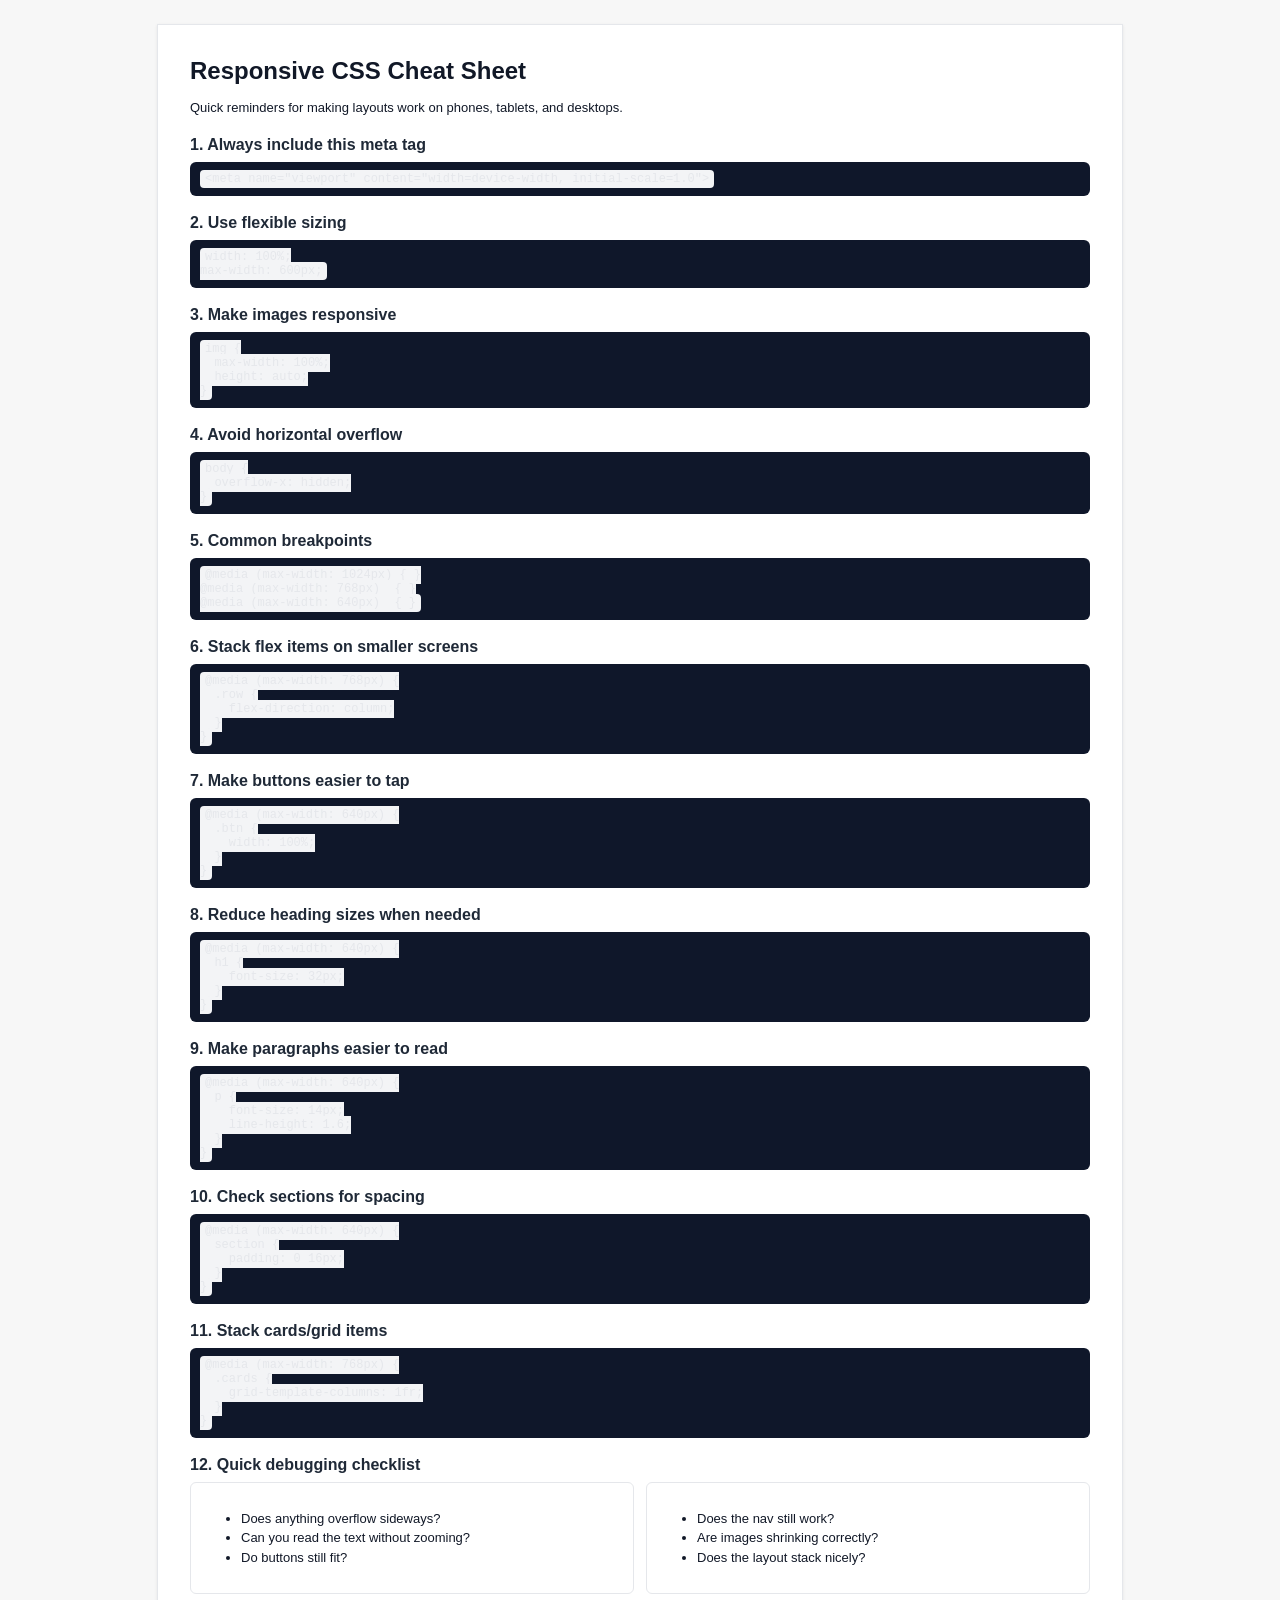
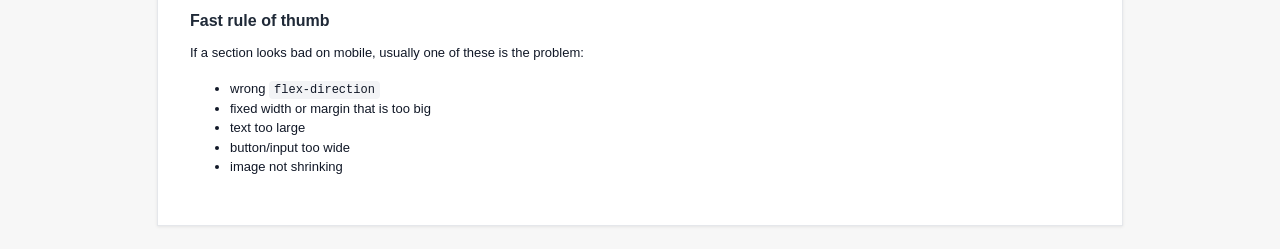
<file: Final Project Kami/responsive-cheat-sheet.html>
<!DOCTYPE html>
<html lang="en">
<head>
  <meta charset="UTF-8" />
  <meta name="viewport" content="width=device-width, initial-scale=1.0" />
  <title>Responsive CSS Cheat Sheet</title>
  <style>
    body {
      font-family: Arial, sans-serif;
      margin: 0;
      padding: 24px;
      background: #f7f7f7;
      color: #111827;
    }

    .page {
      max-width: 900px;
      margin: 0 auto;
      background: white;
      padding: 32px;
      border: 1px solid #e5e7eb;
      box-shadow: 0 1px 3px rgba(0,0,0,0.08);
    }

    h1 {
      font-size: 24px;
      margin: 0 0 8px;
    }

    h2 {
      font-size: 16px;
      margin: 18px 0 8px;
      color: #1f2937;
    }

    p, li {
      font-size: 13px;
      line-height: 1.5;
    }

    code {
      background: #f3f4f6;
      padding: 2px 5px;
      border-radius: 4px;
      font-size: 12px;
    }

    pre {
      background: #0f172a;
      color: #e5e7eb;
      padding: 10px;
      overflow-x: auto;
      border-radius: 6px;
      font-size: 12px;
      margin: 6px 0;
    }

    .grid {
      display: grid;
      grid-template-columns: 1fr 1fr;
      gap: 12px;
    }

    .card {
      border: 1px solid #e5e7eb;
      padding: 10px;
      border-radius: 6px;
      background: #fff;
    }

    @media print {
      body {
        background: white;
        padding: 0;
      }

      .page {
        box-shadow: none;
        border: none;
        max-width: none;
        padding: 0;
      }
    }
  </style>
</head>
<body>
  <div class="page">
    <h1>Responsive CSS Cheat Sheet</h1>
    <p>Quick reminders for making layouts work on phones, tablets, and desktops.</p>

    <h2>1. Always include this meta tag</h2>
    <pre><code>&lt;meta name="viewport" content="width=device-width, initial-scale=1.0"&gt;</code></pre>

    <h2>2. Use flexible sizing</h2>
    <pre><code>width: 100%;
max-width: 600px;</code></pre>

    <h2>3. Make images responsive</h2>
    <pre><code>img {
  max-width: 100%;
  height: auto;
}</code></pre>

    <h2>4. Avoid horizontal overflow</h2>
    <pre><code>body {
  overflow-x: hidden;
}</code></pre>

    <h2>5. Common breakpoints</h2>
    <pre><code>@media (max-width: 1024px) { }
@media (max-width: 768px)  { }
@media (max-width: 640px)  { }</code></pre>

    <h2>6. Stack flex items on smaller screens</h2>
    <pre><code>@media (max-width: 768px) {
  .row {
    flex-direction: column;
  }
}</code></pre>

    <h2>7. Make buttons easier to tap</h2>
    <pre><code>@media (max-width: 640px) {
  .btn {
    width: 100%;
  }
}</code></pre>

    <h2>8. Reduce heading sizes when needed</h2>
    <pre><code>@media (max-width: 640px) {
  h1 {
    font-size: 32px;
  }
}</code></pre>

    <h2>9. Make paragraphs easier to read</h2>
    <pre><code>@media (max-width: 640px) {
  p {
    font-size: 14px;
    line-height: 1.6;
  }
}</code></pre>

    <h2>10. Check sections for spacing</h2>
    <pre><code>@media (max-width: 640px) {
  section {
    padding: 0 16px;
  }
}</code></pre>

    <h2>11. Stack cards/grid items</h2>
    <pre><code>@media (max-width: 768px) {
  .cards {
    grid-template-columns: 1fr;
  }
}</code></pre>

    <h2>12. Quick debugging checklist</h2>
    <div class="grid">
      <div class="card">
        <ul>
          <li>Does anything overflow sideways?</li>
          <li>Can you read the text without zooming?</li>
          <li>Do buttons still fit?</li>
        </ul>
      </div>
      <div class="card">
        <ul>
          <li>Does the nav still work?</li>
          <li>Are images shrinking correctly?</li>
          <li>Does the layout stack nicely?</li>
        </ul>
      </div>
    </div>

    <h2>Fast rule of thumb</h2>
    <p>If a section looks bad on mobile, usually one of these is the problem:</p>
    <ul>
      <li>wrong <code>flex-direction</code></li>
      <li>fixed width or margin that is too big</li>
      <li>text too large</li>
      <li>button/input too wide</li>
      <li>image not shrinking</li>
    </ul>
  </div>
</body>
</html>
</file>
